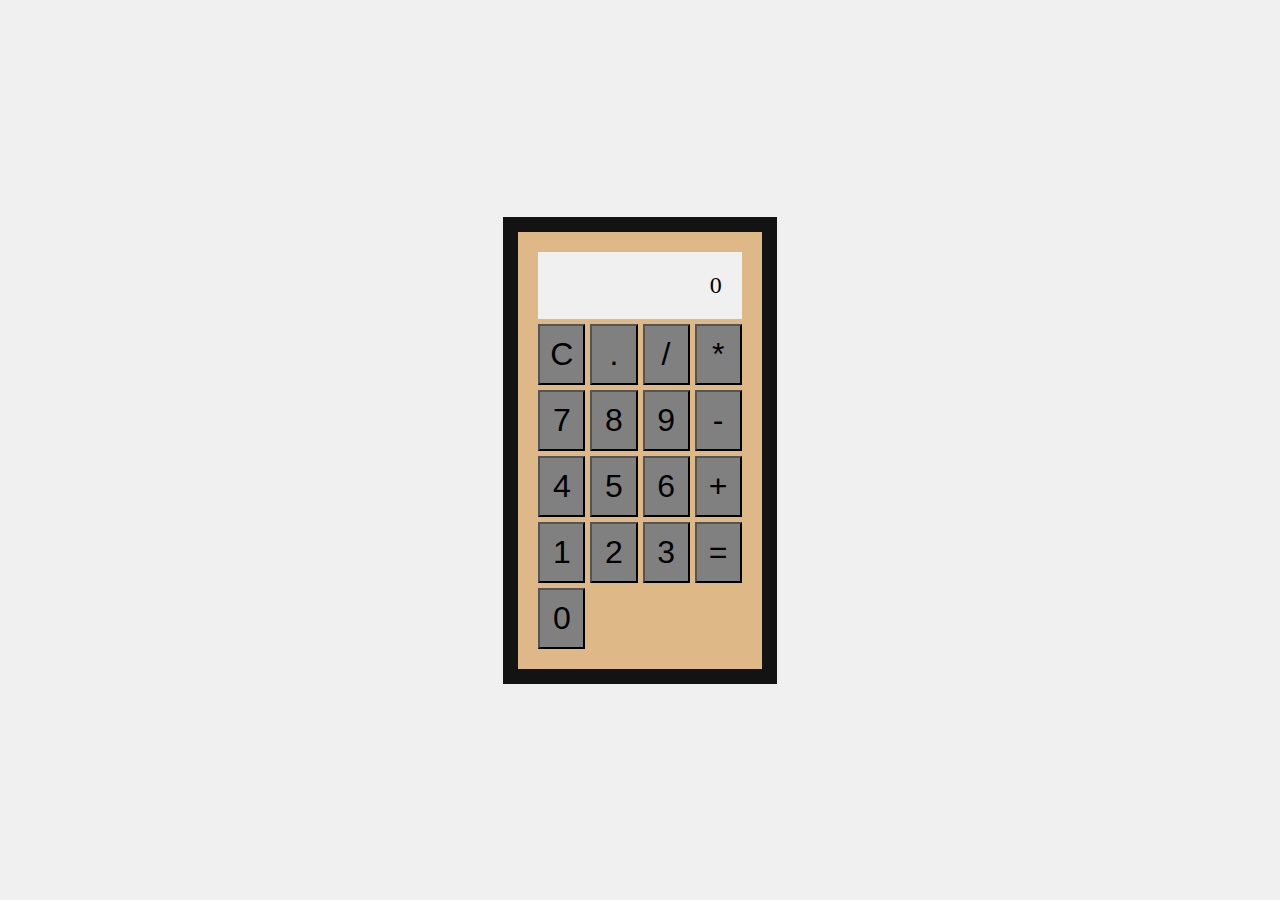
<file: calculator/index.html>
<!DOCTYPE html>
<html lang="en">
<head>
    <meta charset="UTF-8">
    <meta name="viewport" content="width=device-width, initial-scale=1.0">
    <link rel="stylesheet" href="styles.css">
    <title>Simple Calculator</title>
</head>
<body>
    <div class="calculator">
        <div class="display" id="display">0</div>
        <button onclick="clearDisplay()">C</button>
        <button onclick="appendToDisplay('.')">.</button>
        <button onclick="appendToDisplay('/')">/</button>
        <button onclick="appendToDisplay('*')">*</button>
        <button onclick="appendToDisplay('7')">7</button>
        <button onclick="appendToDisplay('8')">8</button>
        <button onclick="appendToDisplay('9')">9</button>
        <button onclick="appendToDisplay('-')">-</button>
        <button onclick="appendToDisplay('4')">4</button>
        <button onclick="appendToDisplay('5')">5</button>
        <button onclick="appendToDisplay('6')">6</button>
        <button onclick="appendToDisplay('+')">+</button>
        <button onclick="appendToDisplay('1')">1</button>
        <button onclick="appendToDisplay('2')">2</button>
        <button onclick="appendToDisplay('3')">3</button>
        <button onclick="calculateResult()">=</button>
        <button onclick="appendToDisplay('0')">0 </button>
    </div>
    <script src="script.js"></script>
</body>
</html>
</file>
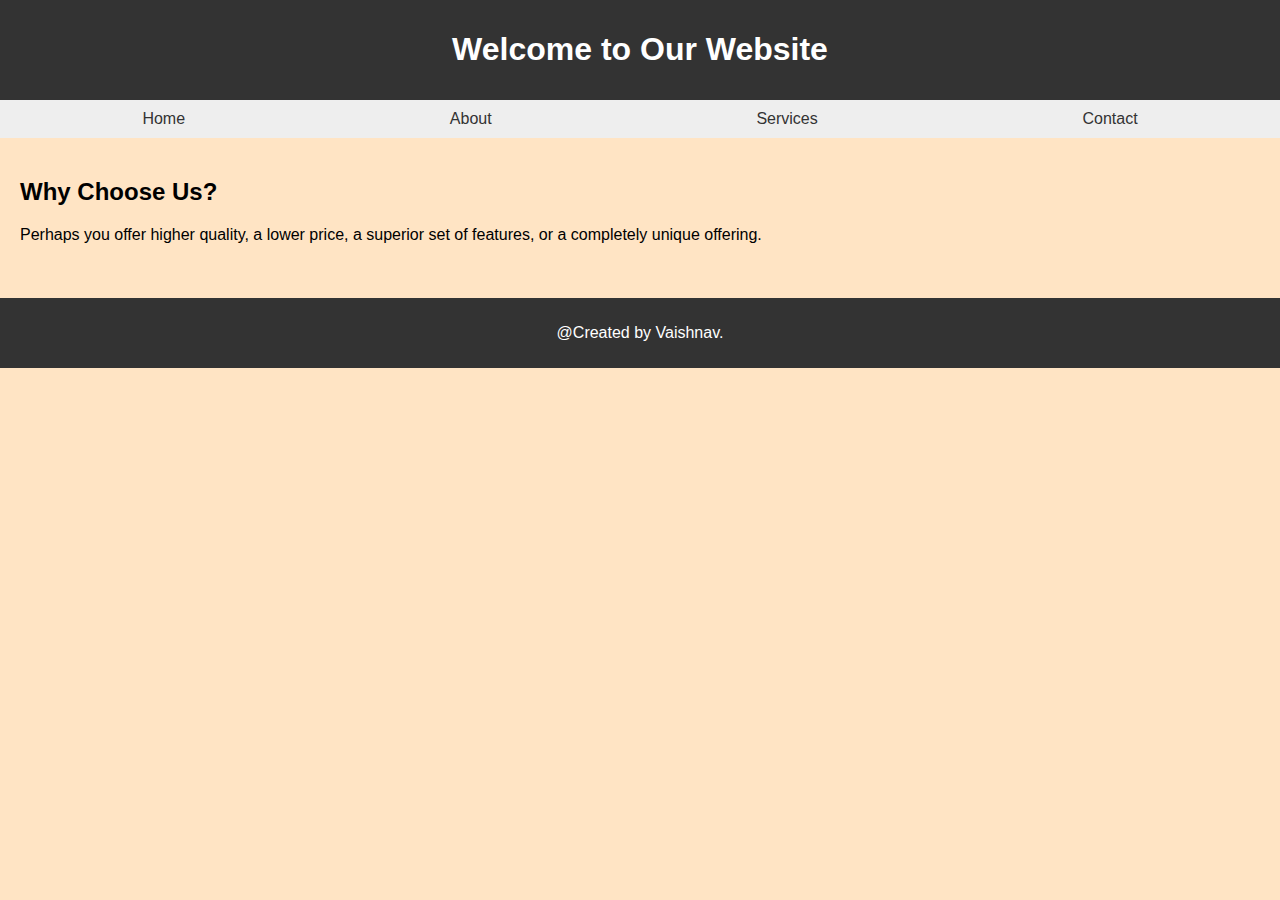
<file: landing_page/landing_page.html>
<!DOCTYPE html>
<html lang="en">
<head>
 <meta charset="UTF-8">
 <meta name="viewport" content="width=device-width, initial-scale=1.0">
 <title>Landing Page</title>
 <style>
    body {
      font-family: Arial, sans-serif;
      margin: 0;
      padding: 0;
      background-color: bisque;
    }

    header {
      background-color: #333;
      color: white;
      text-align: center;
      padding: 10px;
    }

    nav {
      display: flex;
      justify-content: space-around;
      background-color: #eee;
      padding: 10px;
    }

    nav a {
      color: #333;
      text-decoration: none;
    }

    nav a:hover {
      text-decoration: underline;
    }

    main {
      padding: 20px;
    }

    footer {
      background-color: #333;
      color: white;
      text-align: center;
      padding: 10px;
    }
 </style>
</head>
<body>
 <header>
    <h1>Welcome to Our Website</h1>
 </header>

 <nav>
    <a href="#">Home</a>
    <a href="#">About</a>
    <a href="#">Services</a>
    <a href="#">Contact</a>
 </nav>

 <main>
    <h2>Why Choose Us?</h2>
    <p>Perhaps you offer higher quality, a lower price, a superior set of features, or a completely unique offering.</p><br>
 </main>

 <footer>
    <p>@Created by Vaishnav.</p>
 </footer>
</body>
</html>
</file>
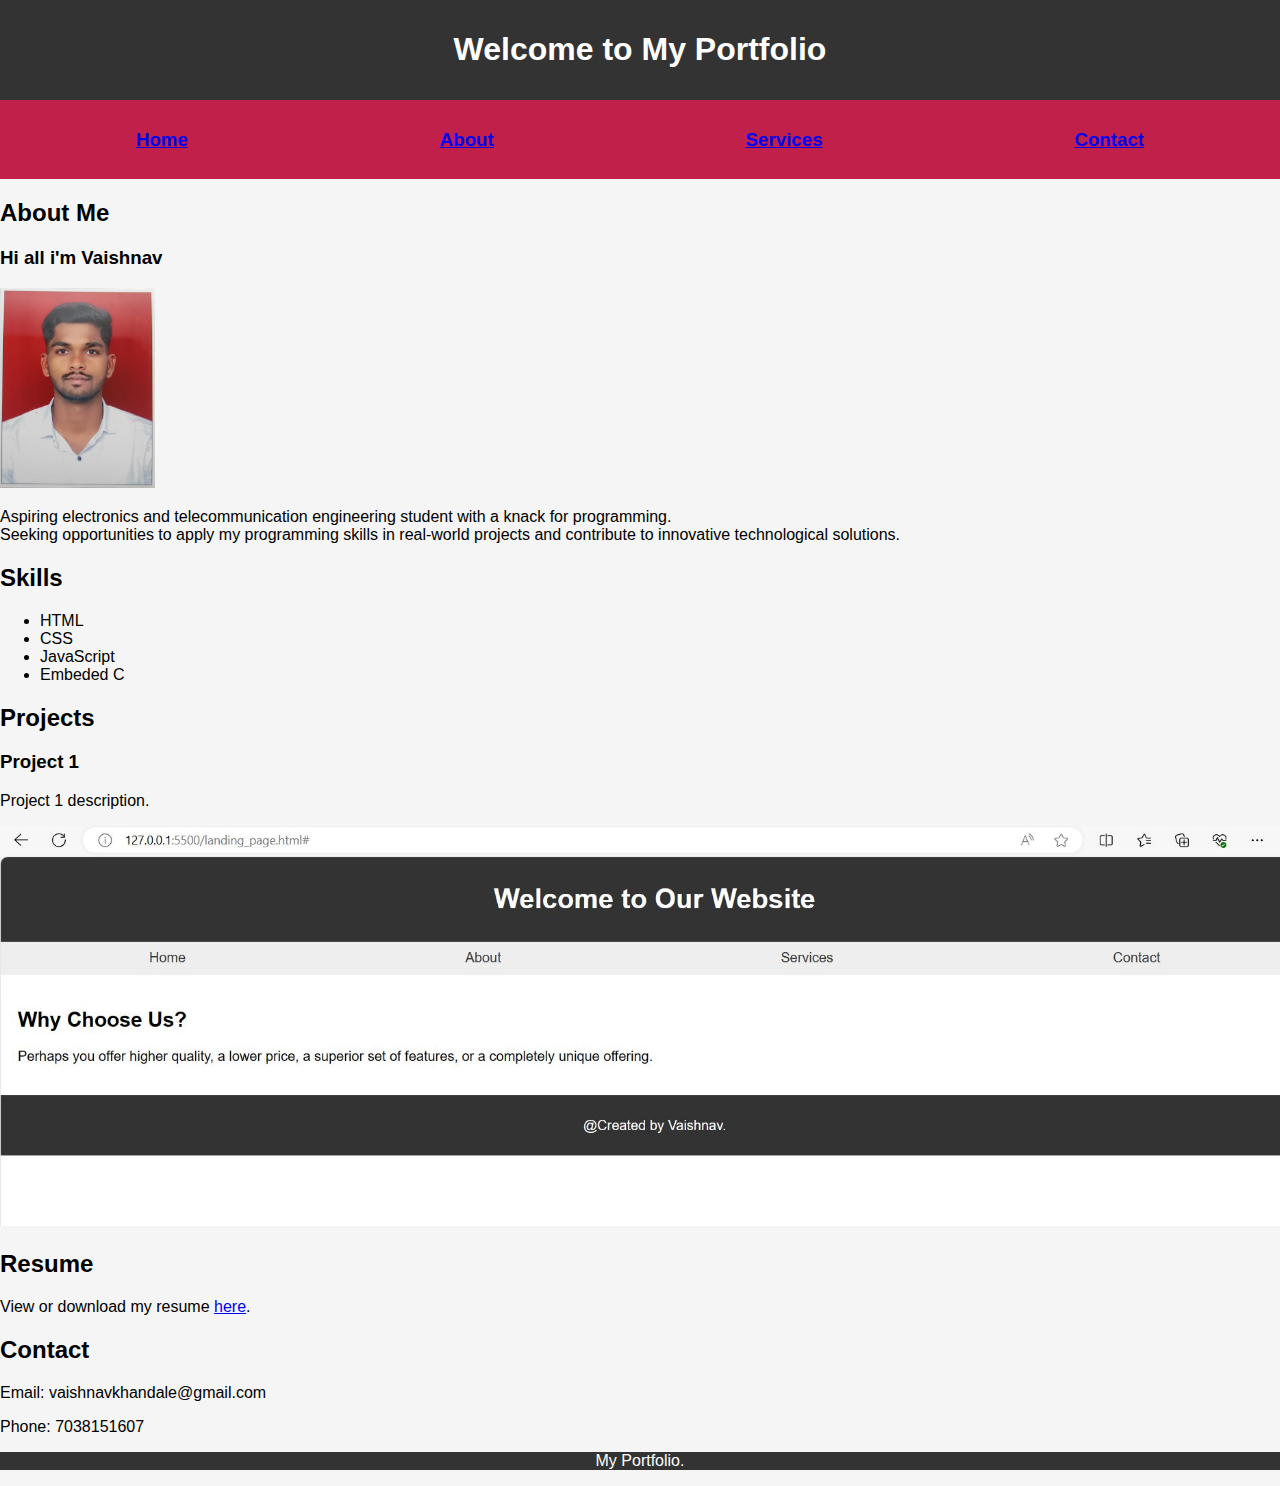
<file: portfolio/porfolio.html>
<!DOCTYPE html>
<html lang="en">
<head>
 <meta charset="UTF-8">
 <meta name="viewport" content="width=device-width, initial-scale=1.0">
 <title>Portfolio</title>
 <style>
    body {
      font-family: Arial, sans-serif;
      margin: 0;
      padding: 0;
      background-color: whitesmoke;
    }
     nav {
      display: flex;
      justify-content: space-around;
      background-color: rgb(192, 32, 74);
      padding: 10px;
    }
    header {
      background-color: #333;
      color: white;
      text-align: center;
      padding: 10px;
    }

    footer {
      background-color: #333;
      color: white;
      text-align: center;c:\Users\Dell\Downloads\avatar1.jpg
      padding: 10px;
    }
 </style>
</head>
<body>
 <header>
    <h1>Welcome to My Portfolio</h1>
 </header>

 <nav>
   <h3> <a href="#">Home</a></h3>
   <h3> <a href="#">About</a></h3>
   <h3> <a href="#">Services</a></h3>
   <h3> <a href="#">Contact</a></h3>
 </nav>

 <main>
    <section id="about">
      <h2>About Me</h2>
      <h3>Hi all i'm Vaishnav</h3>
      <img src="avatar1.jpg" alt="My Picture" height="200">
      <p>Aspiring electronics and telecommunication engineering student with a knack for programming.<br> Seeking opportunities
        to apply my programming skills in real-world projects and
        contribute to innovative technological solutions.</p>
    </section>

    <section id="skills">
      <h2>Skills</h2>
      <ul>
        <li>HTML</li>
        <li>CSS</li>
        <li>JavaScript</li>
        <li>Embeded C</li>
      </ul>
    </section>

    <section id="projects">
      <h2>Projects</h2>
      <div class="project">
        <h3>Project 1</h3>
        <p>Project 1 description.</p>
        <img src="project11.JPG" alt="Project 1 Image" height="400">
      </div>
      
    </section>

    <section id="resume">
      <h2>Resume</h2>
      <p>View or download my resume <a href="Vaishnav RESUME.pdf">here</a>.</p>
    </section>

    <section id="contact">
      <h2>Contact</h2>
      <p>Email: vaishnavkhandale@gmail.com</p>
      <p>Phone: 7038151607</p>
    </section>
 </main>

 <footer>
    <p>  My Portfolio. </p>
 </footer>
</body>
</html>
</file>
<file: calculator/styles.css>
body {
    display: flex;
    align-items: center;
    justify-content: center;
    height: 100vh;
    margin: 0;
    background-color: #f0f0f0;
    border-top-right-radius: 1em;
}

.calculator {
    display: grid;
    grid-template-columns: repeat(4, 1fr);
    grid-gap: 5px;
    max-width: 300px;
    padding: 20px;
    border: 15px solid #131313;
    background-color: burlywood;
    
}

.display {
    grid-column: span 4;
    text-align: right;
    padding: 20px;
    background-color: #f0f0f0;
    font-size: 1.5em;
}

button {
    padding: 10px;
    font-size: 2em;
    cursor: pointer;
    background-color: gray;
}
</file>
